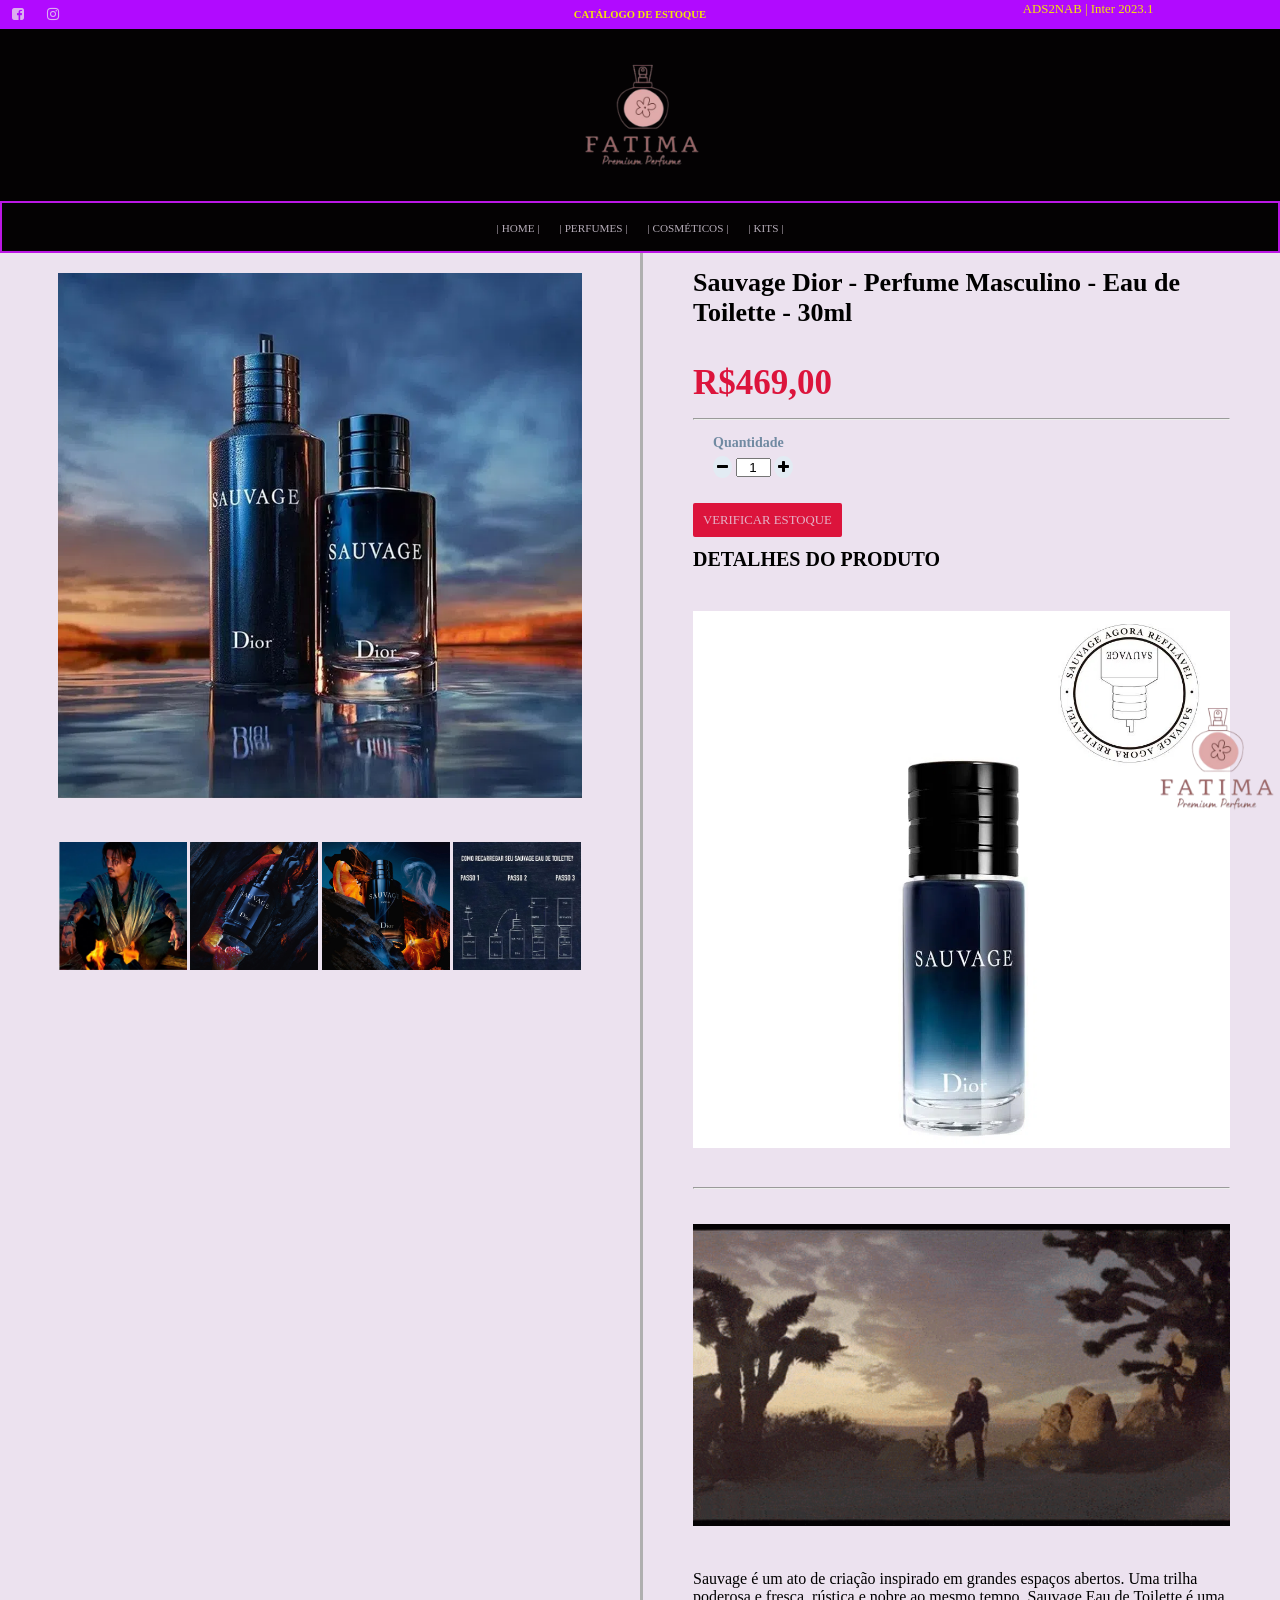
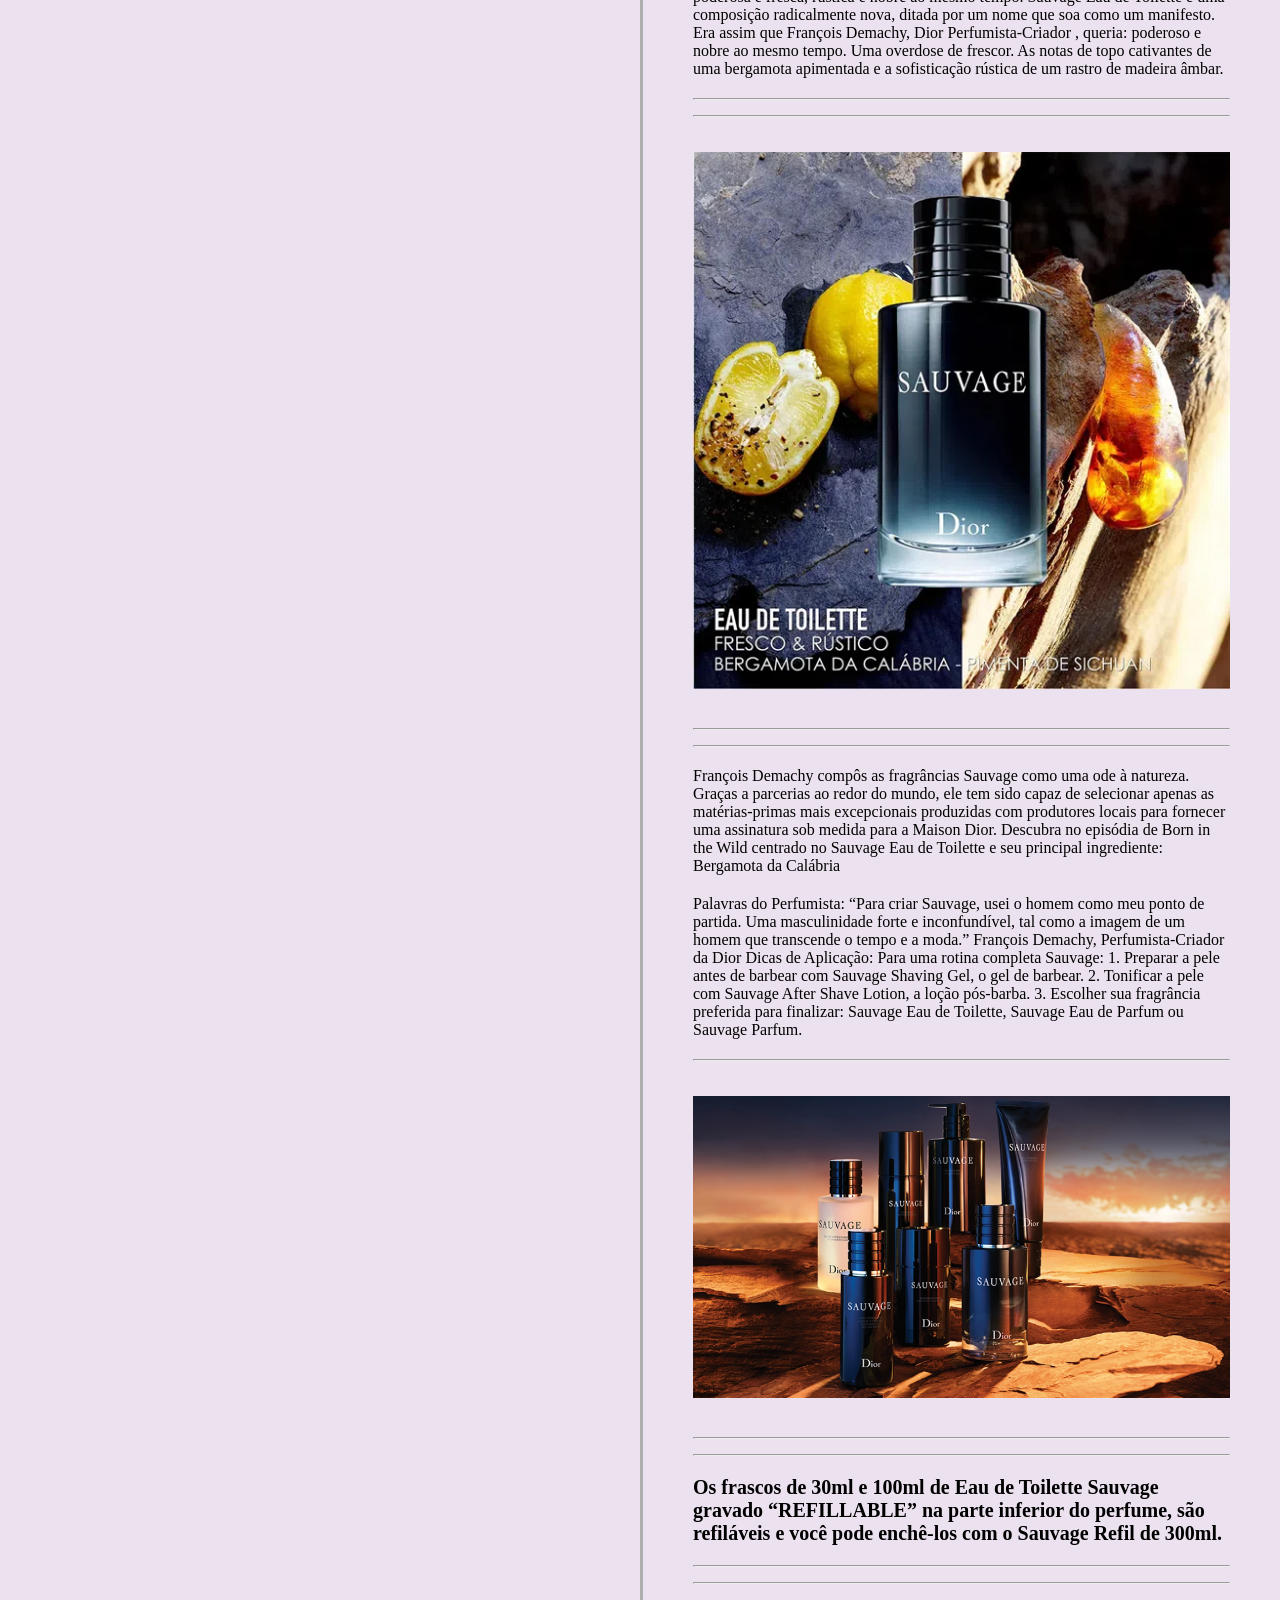
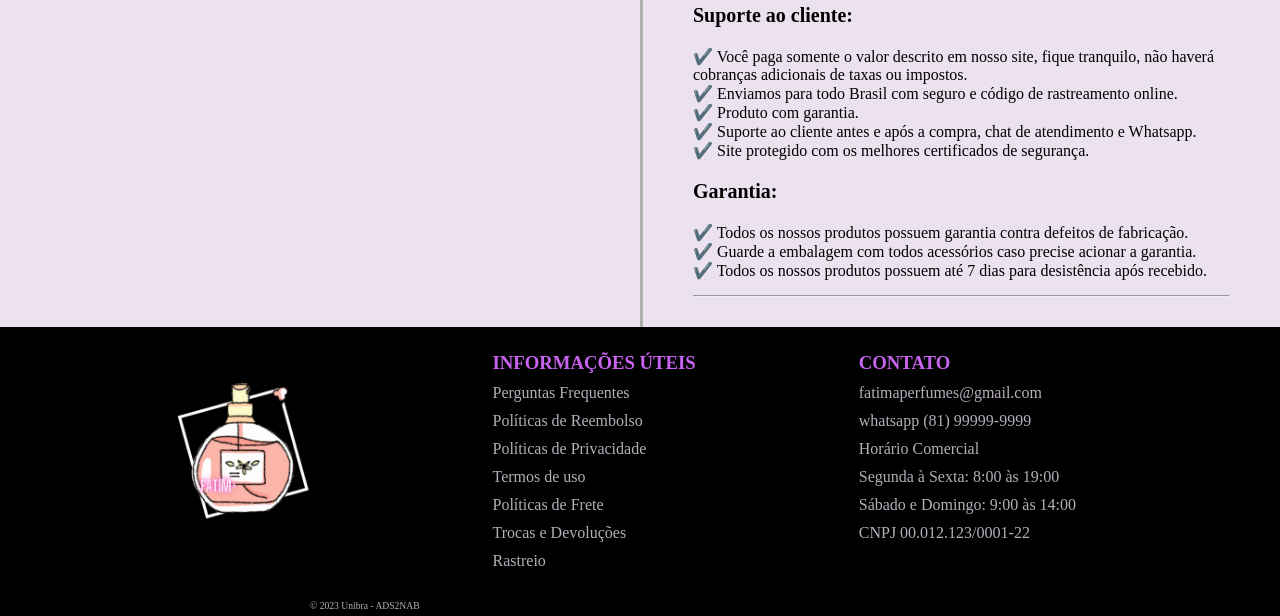
<file: src/produtos/produtos0.html>
<!DOCTYPE html>
<html lang="pt-BR">

<head>
    <meta charset="UTF-8">
    <meta http-equiv="X-UA-Compatible" content="IE=edge">
    <meta name="viewport" content="width=device-width, initial-scale=1.0">
    <title>Sauvage Dior - Perfume Masculino - Eau de Toilette - 30ml</title>

    
    <link rel="stylesheet" href="../css/variaveis.css" />
    <link rel="stylesheet" href="../css/reset.css" />
    <!-- Global -->
    <link rel="stylesheet" href="../css/globais.css">
    <!-- Seções -->
    <link rel="stylesheet" href="../css/secoes/header.css">
    <link rel="stylesheet" href="../css/produtos.css">
    <link rel="stylesheet" href="../css/pages.css">
    <link rel="stylesheet" href="../css/secoes/footer.css">


    <link rel="stylesheet" href="https://cdnjs.cloudflare.com/ajax/libs/font-awesome/4.7.0/css/font-awesome.min.css">
    </header>
    <div class="spam">
        <div class="redes-sociais">
            <a href="https://www.facebook.com/" target="_blanck" id="facebook"><i class="fa fa-facebook-square"
                    aria-hidden="true"></i></a>
            <a href="https://www.instagram.com/" target="_blanck" id="instagram"><i class="fa fa-instagram"
                    aria-hidden="true"></i></a>
        </div>
        <div class="frete-gratis">
            <h5>CATÁLOGO DE ESTOQUE</h5>
        </div>
        <div class="creditos">
            ADS2NAB | Inter 2023.1
        </div>
    </div>
    <header class="header">
        <div>
            <div class="logo">
                <a href="../../index.html">
                    <img src="../imagem/logo.png" alt="Logo">
                </a>
            </div>
            <div class="row">
                <nav>
                    <input id="menu-hamburguer" type="checkbox" />
                    <label for="menu-hamburguer">
                        <div class="menu">
                            <span class="hamburguer"></span>
                        </div>
                    </label>
                    <ul>
                        <li><a href="../../index.html">| HOME |</a></li>
                        <li><a href="../../index.html">| PERFUMES |</a></li>
                        <li><a href="../../index.html">| COSMÉTICOS |</a></li>
                        <li><a href="../../index.html">| KITS |</a></li>
                        <!-- <a href="../../index.html"> -->
                    </ul>
                </nav>
            </div>
        </div>
    </header>

    <main>
        <div class="produto">
            <div class="img">
                <img id="img0" src="../produtos/imagem/0/img0.jpg" alt="imagem do produto selecionado">
                <img id="img1" onclick="selectPicture1()" src="../produtos/imagem/0/img1.jpg" alt="miniatura-produto1">
                <img id="img2" onclick="selectPicture2()" src="../produtos/imagem/0/img2.jpg" alt="miniatura-produto2">
                <img id="img3" onclick="selectPicture3()" src="../produtos/imagem/0/img3.jpg" alt="miniatura-produto3">
                <img id="img4" onclick="selectPicture4()" src="../produtos/imagem/0/img4.jpg" alt="miniatura-produto4">
            </div>
            <div class="descricao">
                <h1>Sauvage Dior - Perfume Masculino - Eau de Toilette - 30ml</h1>
                <span class="preco">R$469,00</span>
                <hr>
                <div class="quantidade">
                    <span>Quantidade</span>
                    <div class="icons">
                        <i onclick="minus()" id='menos' class="fa fa-minus" aria-hidden="true"></i>
                        <input id="number" type="number" min="1" value="1" min="1">
                        <i onclick="plus()" id='mais' class="fa fa-plus" aria-hidden="true"></i>
                    </div>
                </div>
                <a id="btn" href="https:whatsapp.com">
                    VERIFICAR ESTOQUE
                </a>
                <h2>DETALHES DO PRODUTO</h2>
                
                <img src="../produtos/imagem/0/desc2.png" alt="headline">
                <hr>
                <img src="../produtos/imagem/0/iniciodior.gif" alt="imagem de demonstração do produto">
    
                <p>Sauvage é um ato de criação inspirado em grandes espaços abertos. Uma trilha poderosa e fresca,
                    rústica e nobre ao mesmo tempo. Sauvage Eau de Toilette é uma composição radicalmente nova, ditada
                     por um nome que soa como um manifesto. Era assim que François Demachy, Dior Perfumista-Criador
                     , queria: poderoso e nobre ao mesmo tempo. Uma overdose de frescor. As notas de topo cativantes
                      de uma bergamota apimentada e a sofisticação rústica de um rastro de madeira âmbar.</p>
                <hr>
                
                <div class="gif">
                    
                </div>
                <hr>
                <img src="../produtos/imagem/0/desc5.png" alt="headLine">
                
                <hr>
                
                
                <hr>
                
                
                <p>François Demachy compôs as fragrâncias Sauvage como uma ode à natureza.
                    Graças a parcerias ao redor do mundo, ele tem sido capaz de selecionar
                    apenas as matérias-primas mais excepcionais produzidas com produtores
                    locais para fornecer uma assinatura sob medida para a Maison Dior.
                    Descubra no episódia de Born in the Wild centrado no Sauvage Eau
                    de Toilette e seu principal ingrediente: Bergamota da Calábria</p>
                <p> Palavras do Perfumista:
                    “Para criar Sauvage, usei o homem como meu ponto de partida. Uma masculinidade
                     forte e inconfundível, tal como a imagem de um homem que transcende o tempo e a moda.”
                    François Demachy, Perfumista-Criador da Dior
                    
                    Dicas de Aplicação:
                    Para uma rotina completa Sauvage:
                    1. Preparar a pele antes de barbear com Sauvage Shaving Gel, o gel de barbear.
                    2. Tonificar a pele com Sauvage After Shave Lotion, a loção pós-barba.
                    3. Escolher sua fragrância preferida para finalizar: Sauvage Eau de Toilette, Sauvage Eau de Parfum ou Sauvage Parfum. </p>
                <hr>
                <img src="../produtos/imagem/0/desc11.png" alt="headline">
               
                
                
                
                <div class="gif">
                    
                    <hr>
                    </hr>
                </div>
                
                <hr>
                <h2>Os frascos de 30ml e 100ml de Eau de Toilette Sauvage gravado “REFILLABLE” na parte inferior do perfume,
                     são refiláveis e você pode enchê-los com o Sauvage Refil de 300ml.</h2>
                
                <hr>
                <div class="gif">
                    
                </div>
                <hr>
                <ul>
                    <h2>Suporte ao cliente:</h2>
                    <li>✔️ Você paga somente o valor descrito em nosso site, fique tranquilo, não haverá cobranças
                        adicionais de taxas ou impostos.</li>
                    <li>✔️ Enviamos para todo Brasil com seguro e código de rastreamento online.</li>
                    <li>✔️ Produto com garantia.</li>
                    <li>✔️ Suporte ao cliente antes e após a compra, chat de atendimento e Whatsapp.</li>
                    <li>✔️ Site protegido com os melhores certificados de segurança.</li>
                </ul>
                <ul>
                    <h2>Garantia:</h2>
                    <li>✔️ Todos os nossos produtos possuem garantia contra defeitos de fabricação.</li>
                    <li>✔️ Guarde a embalagem com todos acessórios caso precise acionar a garantia.</li>
                    <li>✔️ Todos os nossos produtos possuem até 7 dias para desistência após recebido.</li>
                </ul>
                <hr>
                
            </div>
        </div>
    </main>

    <footer>
        <div class="footer">
            <div class="informacoes row justify-content-evenly">
                <img src="../imagem/gif.gif" alt="Gif">
                <ul>
                    <li>
                        <h3>INFORMAÇÕES ÚTEIS</h3>
                    </li>
                    
                        <li>Perguntas Frequentes
                    </a></li>
                    
                        <li>Políticas de Reembolso
                    </li>
                    
                        <li>Políticas de Privacidade
                    </li>
                    
                        <li>Termos de uso
                    </li>
                    
                        <li>Políticas de Frete
                    </li>
                    
                        <li>Trocas e Devoluções
                    </li>
                    
                        <li>Rastreio
                    </a></li>
                </ul>
                <ul class="contato">
                    <li>
                        <h3>CONTATO</h3>
                    </li>
                    <li>fatimaperfumes@gmail.com</li>
                    <li>whatsapp (81) 99999-9999</li>
                    <li>Horário Comercial</li>
                    <li>Segunda à Sexta: 8:00 às 19:00</li>
                    <li>Sábado e Domingo: 9:00 às 14:00</li>
                    <li>CNPJ 00.012.123/0001-22</li>
                </ul>
            </div>
            <div class="rodape row justify-content-evenly">
                <div class="copy">
                    © 2023 Unibra - ADS2NAB
                </div>
                
                <a id="whatsapp"
                    href="https:whatsapp.com"
                    target="_blank"><img src="../imagem/wx.png" alt="whatsapp" width="150px"></a>
            </div>
        </div>
    </footer>
    <script src="js/produto0.js"></script>
    </body>

</html>
</file>
<file: src/css/variaveis.css>
:root {
  --cor-primaria: #1094ec;
  --cor-secundaria: #19be6c;
  --cor-crimson: crimson;
  --cor-branca: #e7dbebc9;
  --cor-fundo-escuro: #040203;    
  --cor-fundo-cinza-escuro: #282828;
  --cor-preto: #000000;  
  --cor-rosa: #c862f0;    
}
  
:root {
  --fonte-primaria: 'NexaBold', sans serif;
  --fonte-secundaria: 'Poppins', sans serif;
  --fonte-terciaria: 'Times New Roman', sans serif;
  --fonte-gigante: 4.5rem;
  --fonte-extra-grande: 3rem;
  --fonte-grande: 2.4rem;
  --fonte-normal: 1.6rem;
}

:root {
  --mobile-padding: 30px;
}
</file>
<file: src/css/globais.css>
@import url("https://fonts.googleapis.com/css2?family=Poppins:wght@100;200;400;600;700&display=swap");
@import url("https://fonts.googleapis.com/css2?family=Raleway:wght@400;500;600;700&display=swap");
@import url('https://fonts.googleapis.com/css2?family=Roboto&display=swap');

html {
  font-size: 62.5%;
  color: var(--cor-preto);
  font-weight: 300;
  scroll-behavior: smooth;
}

@media(max-width: 1280px) { 
  html {
      font-size: 50%;
  }
}

body {
  background-color: var(--cor-branca);
  font-family: var(--fonte-primaria);
  font-size: var(--fonte-normal);
}

.container {
  max-width: 1140px;
  margin: auto;
}

.row {
  display: flex;
  flex-wrap: wrap;
}

.justify-content-between {
  justify-content: space-between;
}

.justify-content-evenly {
  justify-content: space-evenly;
}

.justify-content-around {
  justify-content: space-around;
}

.justify-content-center {
  justify-content: center;
}

.alinhar-itens-no-centro {
  align-items: center;
}

.section-title {
  text-align: center;
  flex: 0 0 100%;
  max-width: 100%;
  padding: 5px 0;
  margin-bottom: 60px;
  font-family: var(--fonte-secundaria);
  font-size: 2.5rem;
  border: 2px solid rgb(181, 14, 247);
}

.redes-sociais a {
  width: 25px;
  height: 25px;
  font-size: 1.8rem;
  color: var(--cor-branca);
  margin: 0 10px;
  transition: all 0.3s ease;
  -moz-transition: all .3s ease;
  -o-transition: all .3s ease;
  -webkit-transition: all .3s ease;
}

.redes-sociais a i {
  line-height: 25px;
}

.redes-sociais a:hover {
  color: var(--cor-primaria);
}

.botao {
  background-color:var(--cor-primaria);
  width: 180px;
  padding: 10px;
  margin-bottom: 50px;
  border-radius: 2px;
  transition: all .3s ease;
  background-color: var(--cor-primaria);
  margin: 60px auto;
}

.botao:hover {
  background-color: var(--cor-secundaria);
  color: var(--cor-branca);
}

.section{
  padding: 7rem 0 7rem;
}
</file>
<file: src/css/secoes/header.css>
.spam {
    display: grid;
    grid-template-rows: auto;
    grid-template-columns: 20% auto 20%;
    background-color: #b10aff;
    font-family: var(--fonte-terciaria);
    color: rgb(243, 227, 9);
    height: 100%;
    text-align: left;
    padding: 2px;
    position: sticky;
    top: 0;

}

.frete-gratis, .email {
    align-self: center;
    text-align: center;
}

.header {
    background-color: var(--cor-fundo-escuro);
}

.header .row {
    border: 2px solid rgb(187, 23, 228);
    padding: 15px 10px;
}

.logo {
    text-align: center;
}

.logo img {
    width: 150px;
}

.header nav {
    width: 100%;
}

.header nav ul {
    display: flex;
    justify-content: center;
    justify-items: center;
}

.header nav ul li a {
    text-transform: capitalize;
    color: var(--cor-branca);
    font-size: 1.4rem;
    font-weight: 500;
    padding: 10px 10px;
    transition: 0.2s;
    border-radius: 5px;
    user-select: none; 
}

.header nav ul li a:hover {
    background-color: var(--cor-primaria);
}

.header .menu {
    display: none;
    width: 60px;
    height: 60px;
    align-self: flex-end;
    background-color: var(--cor-primaria);
}

.header nav label{
    display: flex;
    flex-direction: column;
    cursor: pointer;
}

.header .hamburguer {
    position: relative;
    display: block;
    background-color: var(--cor-branca);
    width: 30px;
    height: 2px;
    top: 29px;
    left: 15px;
    transition: 0.5s ease-in-out;
}

.header .hamburguer:before,
.header .hamburguer:after {
    background-color: var(--cor-branca);
    content: '';
    display: block;
    width: 100%;
    height: 100%;
    position: absolute;
    transition: 0.2s ease-in-out;
}

.header .hamburguer:before {
    top: -10px;
}

.header .hamburguer:after {
    bottom: -10px;
}

.header input {
    display: none;
}

.header input:checked ~ label .hamburguer {
    transform: rotate(45deg);
}

.header input:checked ~ label .hamburguer:before {
    transform: rotate(90deg);
    top: 0;
}

.header input:checked ~ label .hamburguer:after {
    transform: rotate(90deg);
    bottom: 0;
}

@media screen and (max-width: 720px){
    .email {
        display: none;
    }
}

@media(max-width: 900px) {
    .header .menu {
        display: block; 
    }

    .header .row {
        border: none;
    }

    /* pega todos os itens que após o input e que sao irmaos dele */
    .header nav input:checked ~ ul {
        display: block;
    }

    .header nav {
        position: absolute;
        top: 30px;
        right: 20px;  
        z-index: 1;
    }

   .header nav ul {
        display: none;        
        background-color: var(--cor-fundo-escuro);         
        padding: 20px;       
    }
    
    .header nav li a {
        color: var(--cor-branca);
        text-align: center;                
        padding: 20px;
        display: block;
    }
}

@media(max-width:1200px) {
    .header {
        padding: var(--mobile-padding);
    }
}
</file>
<file: src/css/produtos.css>
.produto {
    display: grid;
    grid-template: auto / 50% 50%;
}

#img0 {
    width: 82%;
}

#img0:hover {
    cursor: pointer;
}

.img {
    text-align: center;
}

#img1,
#img2,
#img3,
#img4,
#img5 {
    width: 20%;
    transition: 0.3s;
}

#img1:hover,
#img2:hover,
#img3:hover,
#img4:hover {
    cursor: pointer;
    transform: scale(0.95);
    opacity: 0.8;
}

.descricao {
    padding: 15px 50px;
    border-left:3px solid rgb(175, 175, 175);
}

.descricao p {
    margin: 20px 0;
}

.fa-minus,
.fa-plus {
    cursor: pointer;
    background-color: #e2ebf3;
    border-radius: 50%;
    padding: 4px;
}

p,
li {
    font-size: 16px;
}

h1 {
    font-size: 26px;
    margin-bottom: 35px;
}

h2 {
    font-size: 20px;
    margin: 20px 0;
}

h4 {
    margin: 12px 0;
    font-size: 18px;
}

.preco {
    color: var(--cor-crimson);
    font-size: 35px;
}

span {
    font-size: 25px;
    font-weight: 700;
}

hr {
    margin: 15px 0;
}

input {
    width: 35px;
    text-align: center;
}

input[type=number]::-webkit-inner-spin-button {
    -webkit-appearance: none;
}

.quantidade {
    margin-bottom: 35px;
}

.quantidade span {
    color: #718aa2;
}

.quantidade span,
.icons {
    font-size: 14px;
    padding-left: 15px;
    margin: 5px;
}

#btn {
    width: 180px;
    padding: 10px;
    border-radius: 2px;
    background-color: var(--cor-crimson);
    margin: 60px auto;
}

#btn:hover {
    background-color: black;
    color: var(--cor-branca);
}

img,
#cupom,
#beneficios {
    width: 100%;
    margin: 20px 0;
}

.gif {
    text-align: center;
}

.gif img {
    width: 60%;
}

@media(max-width: 750px) { 
    .produto {
        display: block;
    }

    .descricao {
        padding: 15px 20px;
    }

    .gif img {
        width: 80%;
    }
  }
</file>
<file: src/css/pages.css>
@import url('https://fonts.googleapis.com/css2?family=Calistoga&display=swap');

.text {
    width: 60%;
    margin: auto;
    font-family: 'Calibri', cursive;
}

.text h1 {
    padding: 30px;
    text-align: center;
}

.text h2 {
    padding-bottom: 15px;
    font-size: 1.5rem;
}

.text p {
    text-align: justify;
    padding-bottom: 10px;
}

strong {
    color: var(--cor-primaria);
}

@media screen and (max-width: 540px) {
    .text h1 {
        font-size: 13px;
    }
}

@media screen and (max-width: 670px) {
    .text {
        width: 80%;
    }

    .text h1 {
        font-size: 15px;
    }

    .text h2 {
        font-size: 13px;
    }
}

@media screen and (max-width: 900px) {
    #text {
        width: 80%;
    }
}
</file>
<file: src/css/secoes/footer.css>
footer {
    background-color: var(--cor-preto);
    color: var(--cor-branca);
}

.informacoes img {
    width: 200px;
    border-radius: 50%;
    align-self: center;
}

h3, header nav ul {
    font-family: var(--fonte-terciaria);
    color: var(--cor-rosa);
  }

.informacoes ul {
    width: 225px;
    text-align: left;
    margin: 15px 0;
}

.informacoes .contato {
    width: 290px;
    text-align: left;
    margin: 15px 0;
}

.informacoes ul li {
    margin: 10px;
}

.rodape .copy {
    width: 355px;
    font-size: 1.2rem;
    align-self: center;
    margin: 5px;
}

.rodape ul {
    width: 270px;
}

.rodape ul li {
    width: 50px;
    display: inline;
}

.rodape ul li img {
    width: 50px;
    height: 30px;
    padding: 4px;
}

#whatsapp img {
    position: fixed;
    width: 150px;
    bottom: 60px;
    right: -10px;
  } 

  @media(max-width: 425px) { 
    .informacoes .contato {
        width: 235px;
        text-align: left;
        margin: 15px 0;
    }
  }

  @media(max-width: 650px) { 
    .rodape {
        justify-content: center;
      } 

      .rodape .copy {
        width: 340px;
        font-size: 1.4rem;
    }
  }

  @media(max-width: 900px) { 
    .rodape #whatsapp img {
        position: fixed;
        width: 120px;
        bottom: 40px;
        right: -15px;
      } 
  }
</file>
